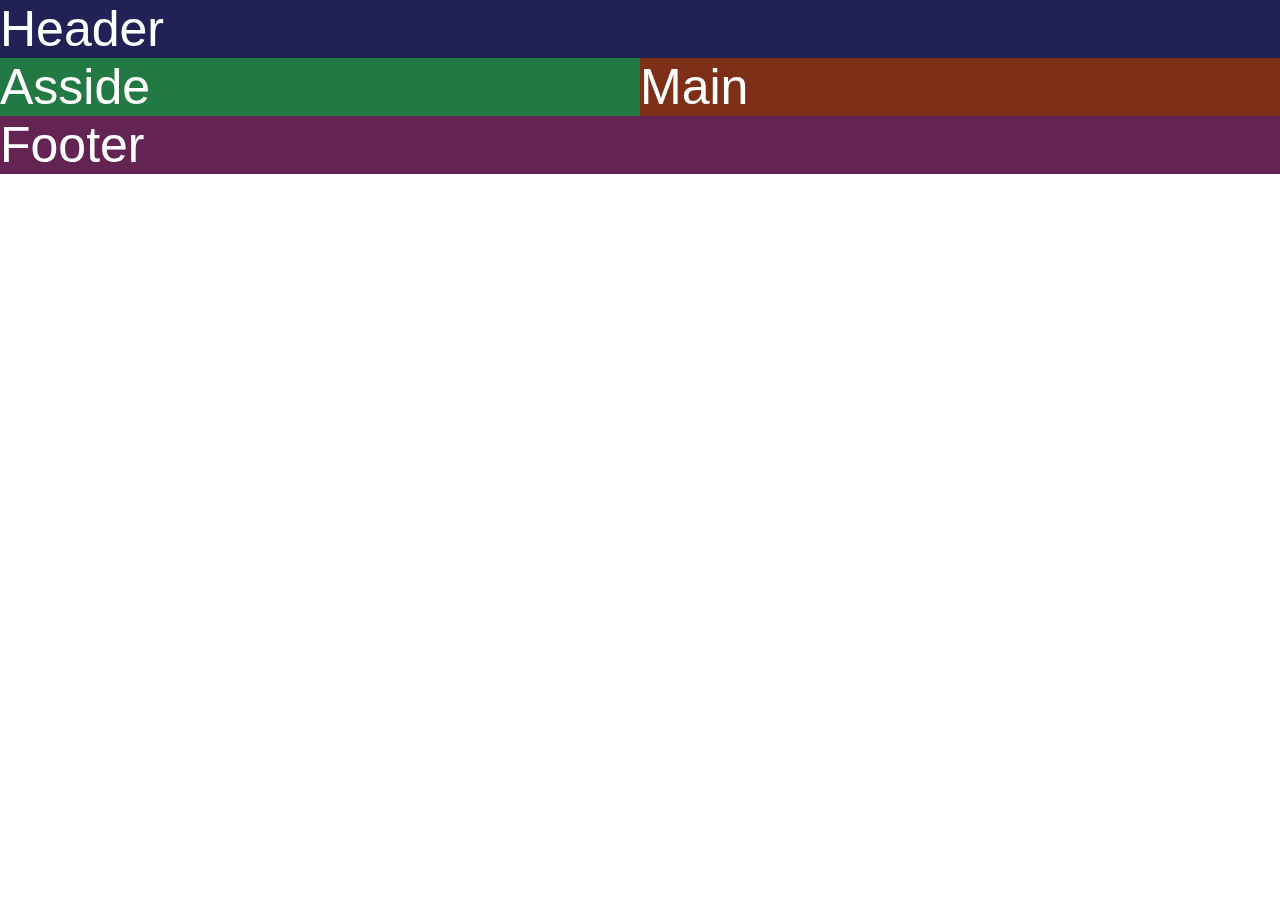
<file: aula20/index.html>
<!DOCTYPE html>
<html lang="en">

<head>
  <meta charset="UTF-8">
  <meta http-equiv="X-UA-Compatible" content="IE=edge">
  <meta name="viewport" content="width=device-width, initial-scale=1.0">
  <link rel="stylesheet" href="./styles/style.css">
  <title>Document</title>
</head>

<body>

  <header>Header</header>
  <aside>Asside</aside>
  <main>Main</main>
  <footer>Footer</footer>

</body>

</html>
</file>
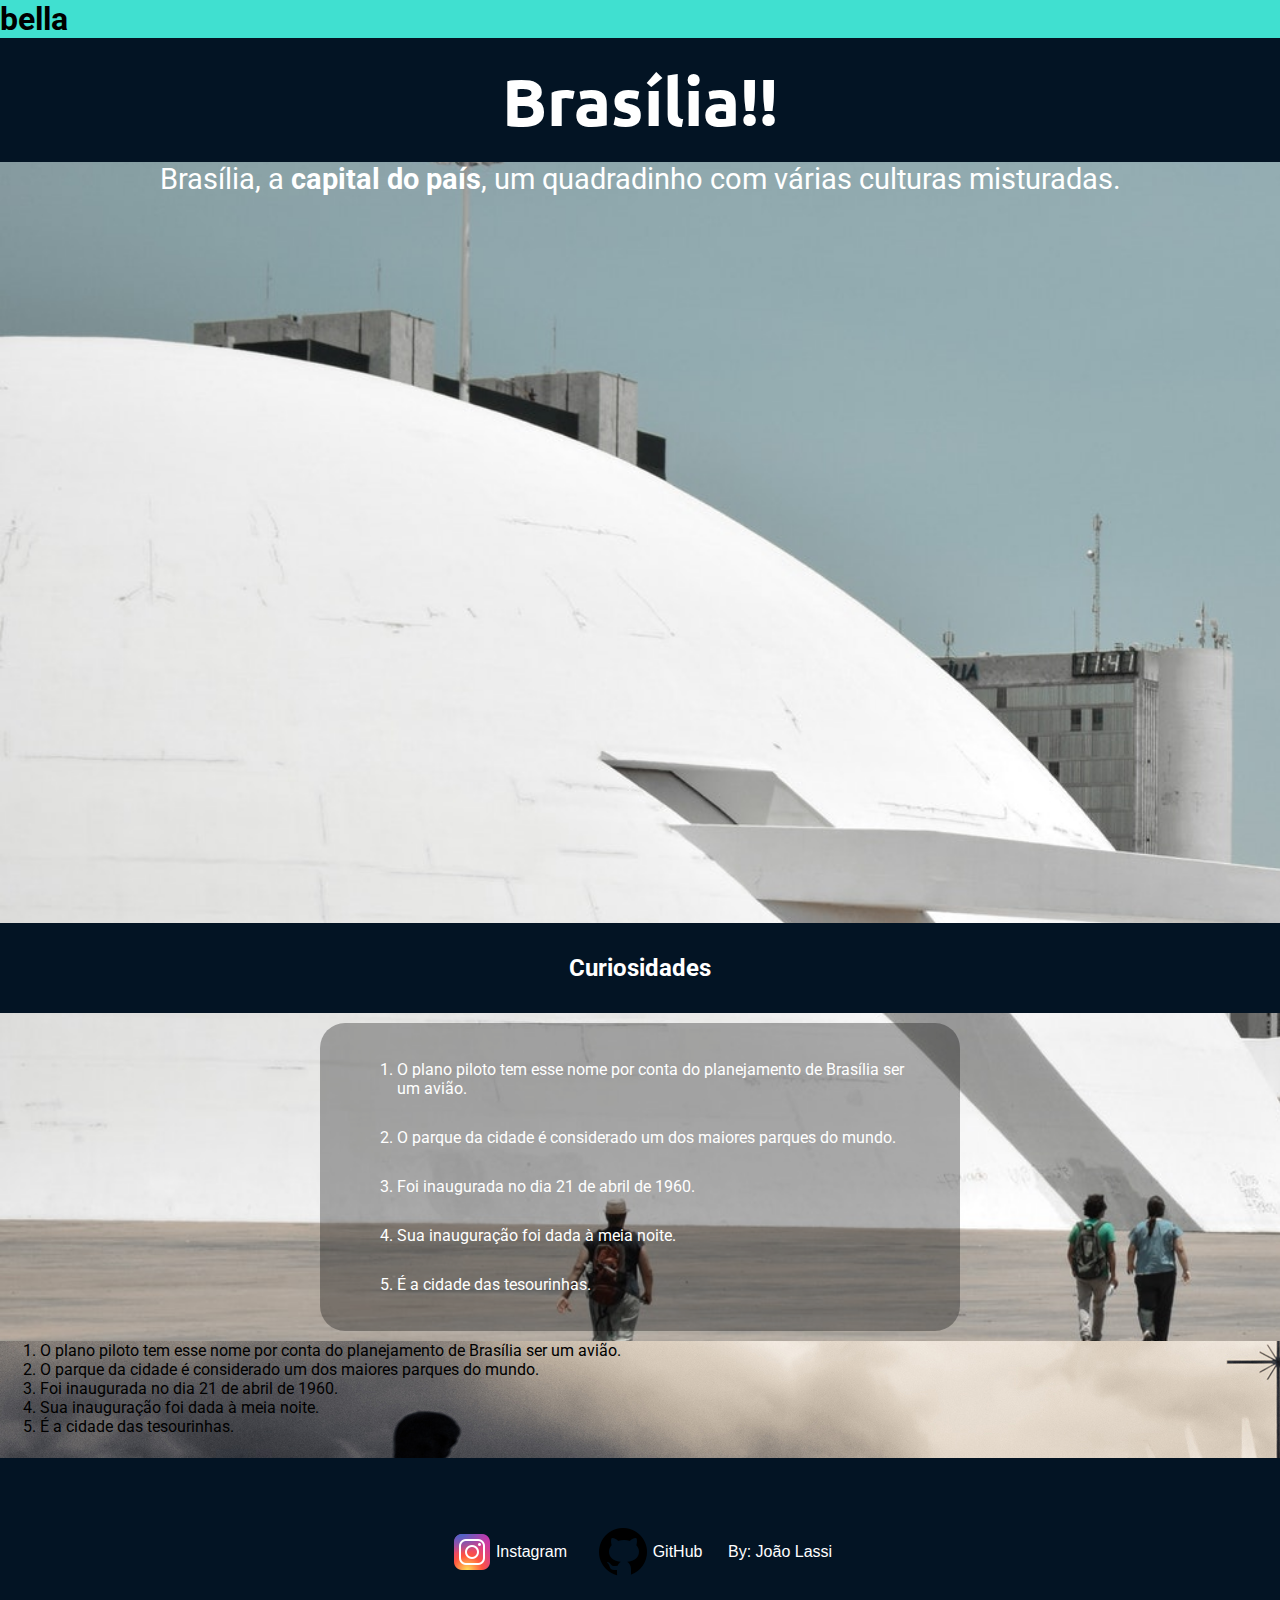
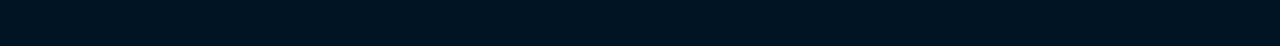
<file: checkpoint-1/index.html>
<!DOCTYPE html>
<html lang="en">

<head>
  <meta charset="UTF-8">
  <meta http-equiv="X-UA-Compatible" content="IE=edge">
  <meta name="viewport" content="width=device-width, initial-scale=1.0">
  <link rel="stylesheet" href="./styles/style.css">
  <link rel="preconnect" href="https://fonts.googleapis.com">
  <link rel="preconnect" href="https://fonts.gstatic.com" crossorigin>
  <link href="https://fonts.googleapis.com/css2?family=Roboto:wght@300&family=Ubuntu:wght@300&display=swap"
    rel="stylesheet">

  <title>Document</title>
</head>

<body>

  <div class="header">
    <h1>bella</h1>
</div>

  <header>
    <h1>Brasília!!</h1>
  </header>
  <main>
    <div class="container-main">
      <p>Brasília, a <strong>capital do país</strong>, um quadradinho com várias culturas misturadas.</p>
      <iframe class="video" width="1280" height="720" src="https://www.youtube.com/embed/u2uukzS6SEs"
        title="YouTube video player" frameborder="0"
        allow="accelerometer; autoplay; clipboard-write; encrypted-media; gyroscope; picture-in-picture"
        allowfullscreen></iframe>
    </div>

    <div class="curiosidades">
      <h2>Curiosidades</h2>
    </div>
    <div class="lista-curiosidades-container">
      <ol>
        <li>
          <p>O plano piloto tem esse nome por conta do planejamento de Brasília ser um avião.</p>
        </li>
        <li>
          <p>O parque da cidade é considerado um dos maiores parques do mundo.</p>
        </li>
        <li>
          <p>Foi inaugurada no dia 21 de abril de 1960.</p>
        </li>
        <li>
          <p>Sua inauguração foi dada à meia noite.</p>
        </li>
        <li>
          <p>É a cidade das tesourinhas.</p>
        </li>
      </ol>
    </div>
    <div class="footer">
      <div class="curiosidades-aa">
        <ol>
          <li>
            <p>O plano piloto tem esse nome por conta do planejamento de Brasília ser um avião.</p>
          </li>
          <li>
            <p>O parque da cidade é considerado um dos maiores parques do mundo.</p>
          </li>
          <li>
            <p>Foi inaugurada no dia 21 de abril de 1960.</p>
          </li>
          <li>
            <p>Sua inauguração foi dada à meia noite.</p>
          </li>
          <li>
            <p>É a cidade das tesourinhas.</p>
          </li>
        </ol>
      </div>
    </div>
  </main>
  <div class="container-contatos">
    <div class="contatos">
      <a href="https://www.instagram.com/gov_df/?hl=pt-br" target="_blank"><img src="./img/insta.png"
          alt="Imagem instagram">Instagram</a>
      <a href="https://github.com/joaolassi" target="_blank"><img src="./img/github.png"
          alt="Imagem instagram">GitHub</a>
      <a href="https://www.linkedin.com/in/jmlassi/">By: João Lassi</a>
    </div>
</body>



</html>
</file>
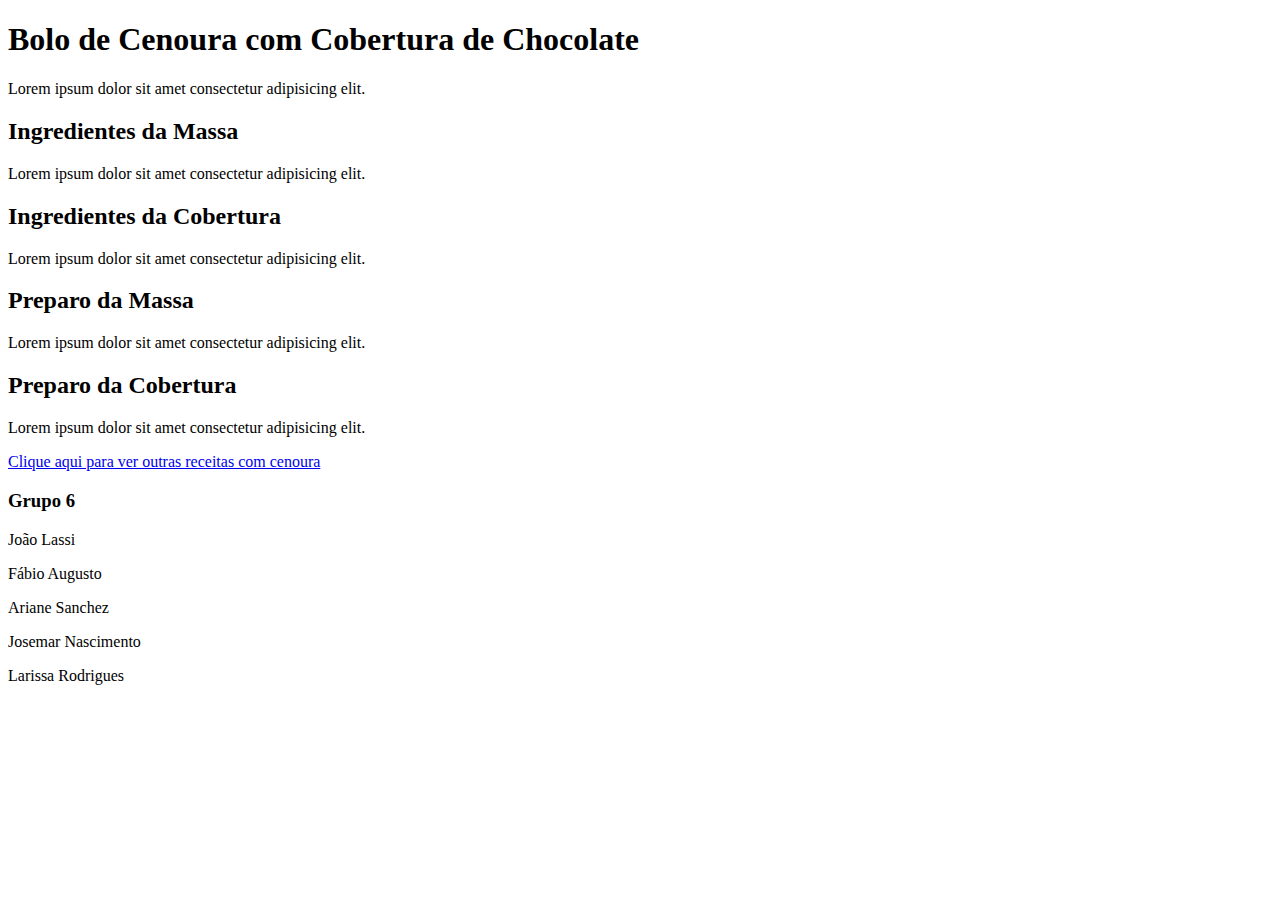
<file: Exercicio3/index.html>
<!DOCTYPE html>
<html>

<head>
    <meta charset="UTF-8">
    <title>Bolo de cenoura</title>
</head>

<body>
    <h1>Bolo de Cenoura com Cobertura de Chocolate</h1>
    <p>Lorem ipsum dolor sit amet consectetur adipisicing elit.</p>

    <h2>Ingredientes da Massa</h2>
    <p>Lorem ipsum dolor sit amet consectetur adipisicing elit.</p>

    <h2>Ingredientes da Cobertura</h2>
    <p>Lorem ipsum dolor sit amet consectetur adipisicing elit.</p>

    <h2>Preparo da Massa</h2>
    <p>Lorem ipsum dolor sit amet consectetur adipisicing elit.</p>

    <h2>Preparo da Cobertura</h2>
    <p>Lorem ipsum dolor sit amet consectetur adipisicing elit.</p>

    <a href="https://www.tudogostoso.com.br/receita/23-bolo-de-cenoura.html">Clique aqui para ver outras receitas com cenoura</a>

    <h3>Grupo 6</h3>
    <p>João Lassi</p>
    <p>Fábio Augusto</p>
    <p>Ariane Sanchez</p>
    <p>Josemar Nascimento</p>
    <p>Larissa Rodrigues</p>

</body>

</html>
</file>
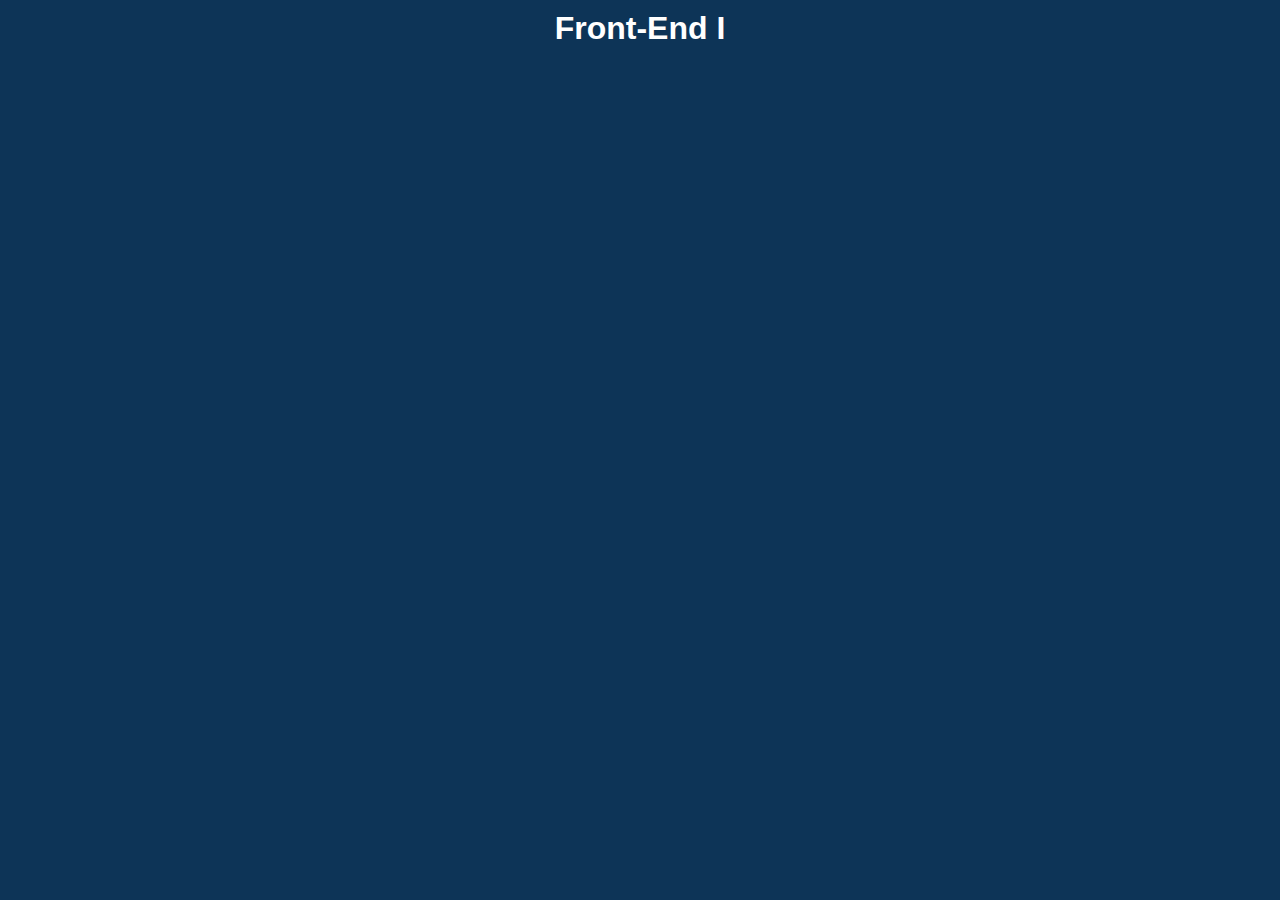
<file: Exercicios/index.html>
<!DOCTYPE html>
<html lang="en">

<head>
    <meta charset="UTF-8">
    <meta http-equiv="X-UA-Compatible" content="IE=edge">
    <meta name="viewport" content="width=device-width, initial-scale=1.0">
    <link rel="stylesheet" type="text/css" href="css/style.css" media="screen" />
    <title>Primeiro Código</title>
</head>

<body>
    <div>
        <h1>Front-End I</h1>
    </div>
</body>

</html>
</file>
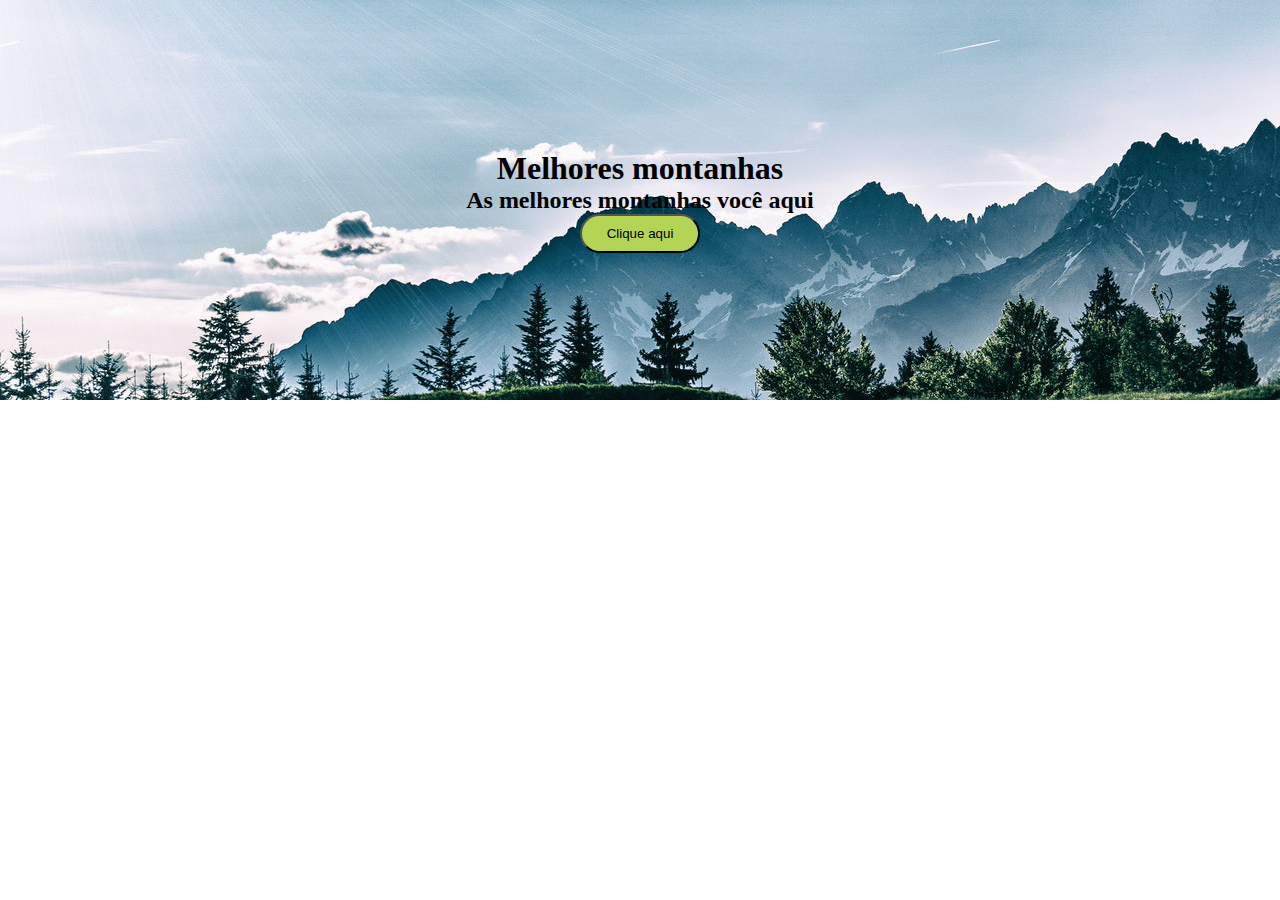
<file: mt-aula10/index.html>
<!DOCTYPE html>
<html lang="en">

<head>
  <meta charset="UTF-8">
  <meta http-equiv="X-UA-Compatible" content="IE=edge">
  <meta name="viewport" content="width=device-width, initial-scale=1.0">
  <link rel="stylesheet" type="text/css" href="css/style.css" media="screen" />
  <title>Mesa de trabalho 10</title>
</head>

<body>
  <div class="banner">
    <div class="centro">
      <h1>Melhores montanhas</h1>
      <h2>As melhores montanhas você aqui</h2>
      <button>Clique aqui</button>
    </div>
  </div>
</body>

</html>
</file>
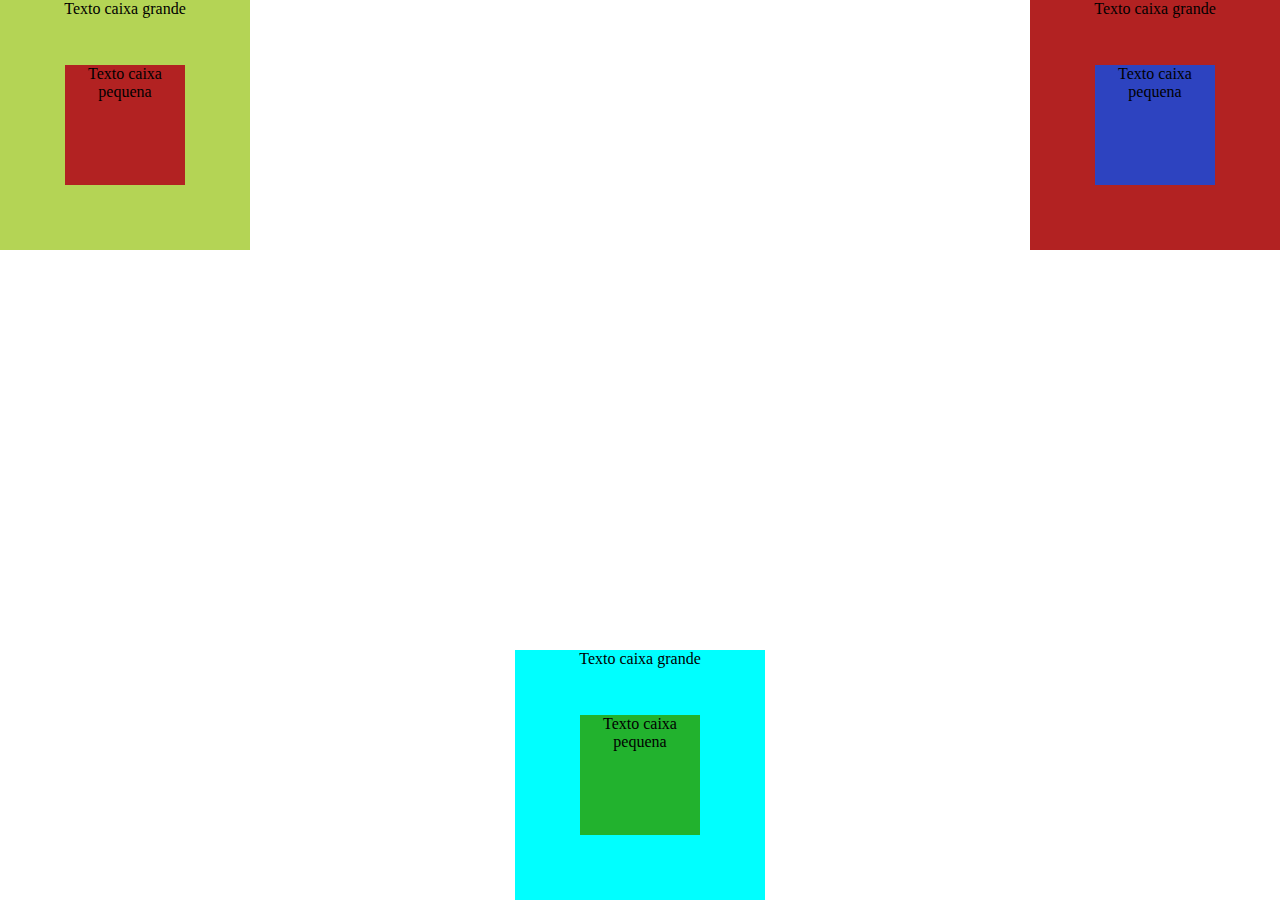
<file: mt-aula11/index.html>
<!DOCTYPE html>
<html lang="en">

<head>
  <meta charset="UTF-8">
  <link rel="stylesheet" href="./styles/style.css">
  <title>Document</title>
</head>

<body>
  <div class="cg-1">
    <p>Texto caixa grande</p>
    <div class="cp-1">
      <p>Texto caixa pequena</p>
    </div>
  </div>
  <div class="cg-2">
    <p>Texto caixa grande</p>
    <div class="cp-2">
      <p>Texto caixa pequena</p>
    </div>
  </div>
  <div class="cg-3">
    <p>Texto caixa grande</p>
    <div class="cp-3">
      <p>Texto caixa pequena</p>
    </div>
  </div>
</body>

</html>
</file>
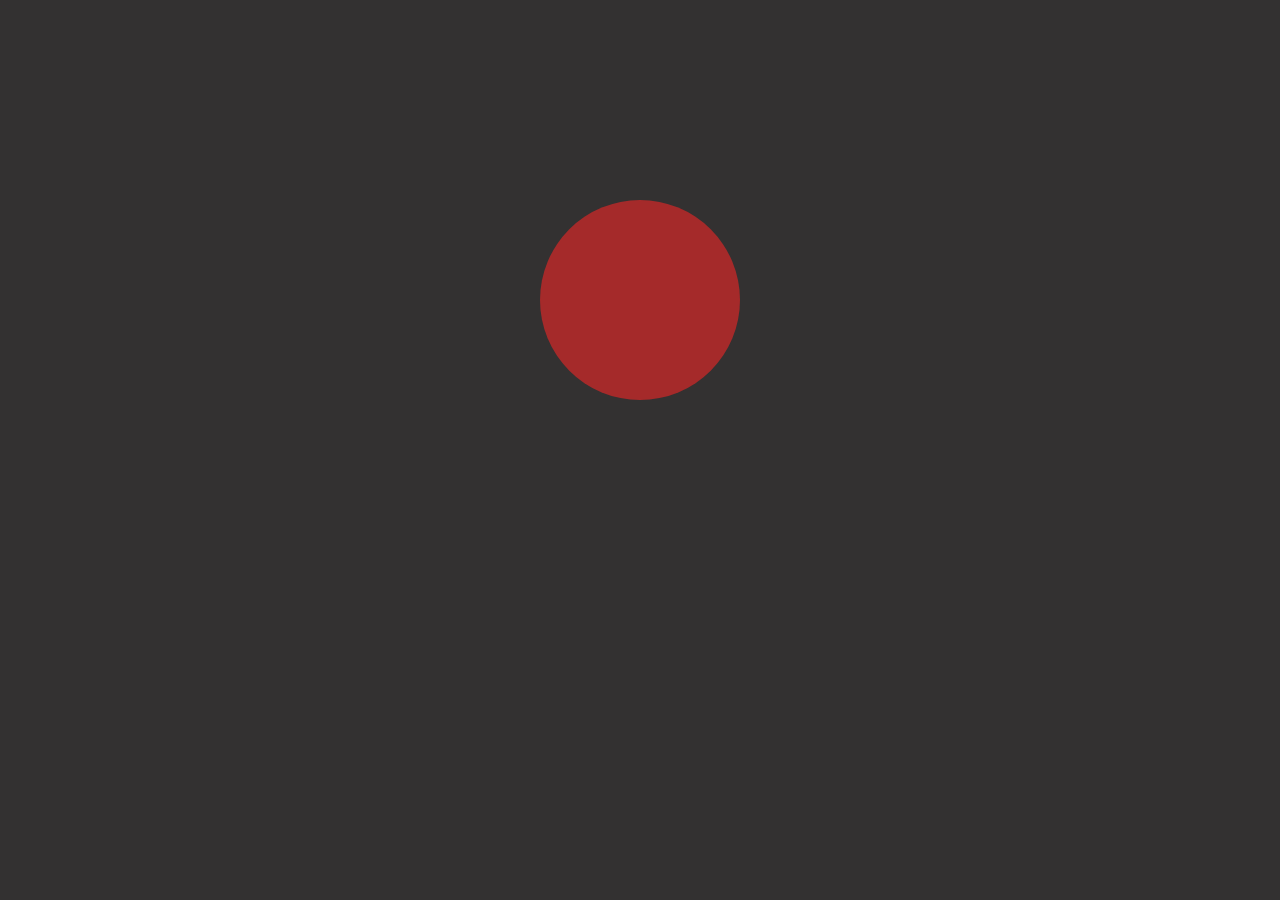
<file: mt-aula17/index.html>
<!DOCTYPE html>
<html lang="en">
<head>
  <meta charset="UTF-8">
  <meta http-equiv="X-UA-Compatible" content="IE=edge">
  <meta name="viewport" content="width=device-width, initial-scale=1.0">
    <link rel="stylesheet" href="./styles/styles.css">
  <title>Document</title>
</head>
<body>
    <span class="bolinha"></span>
</body>
</html>
</file>
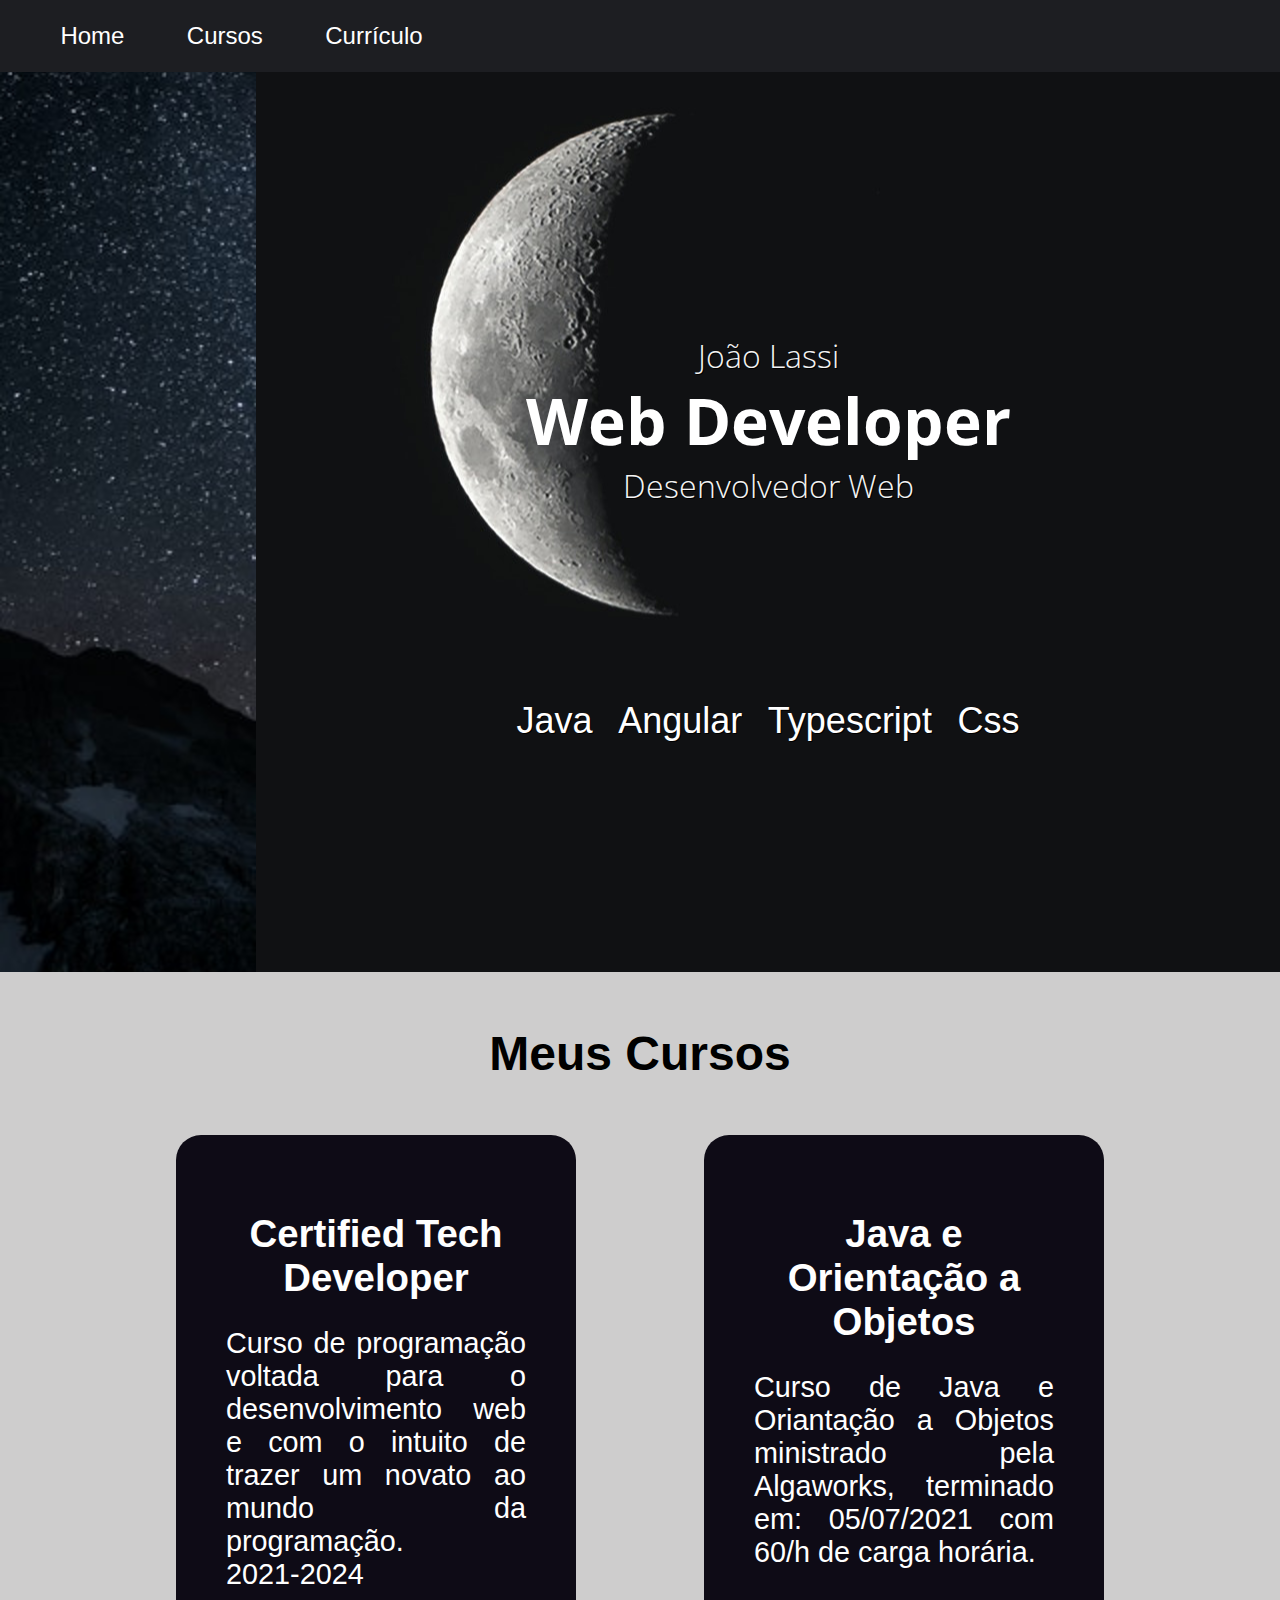
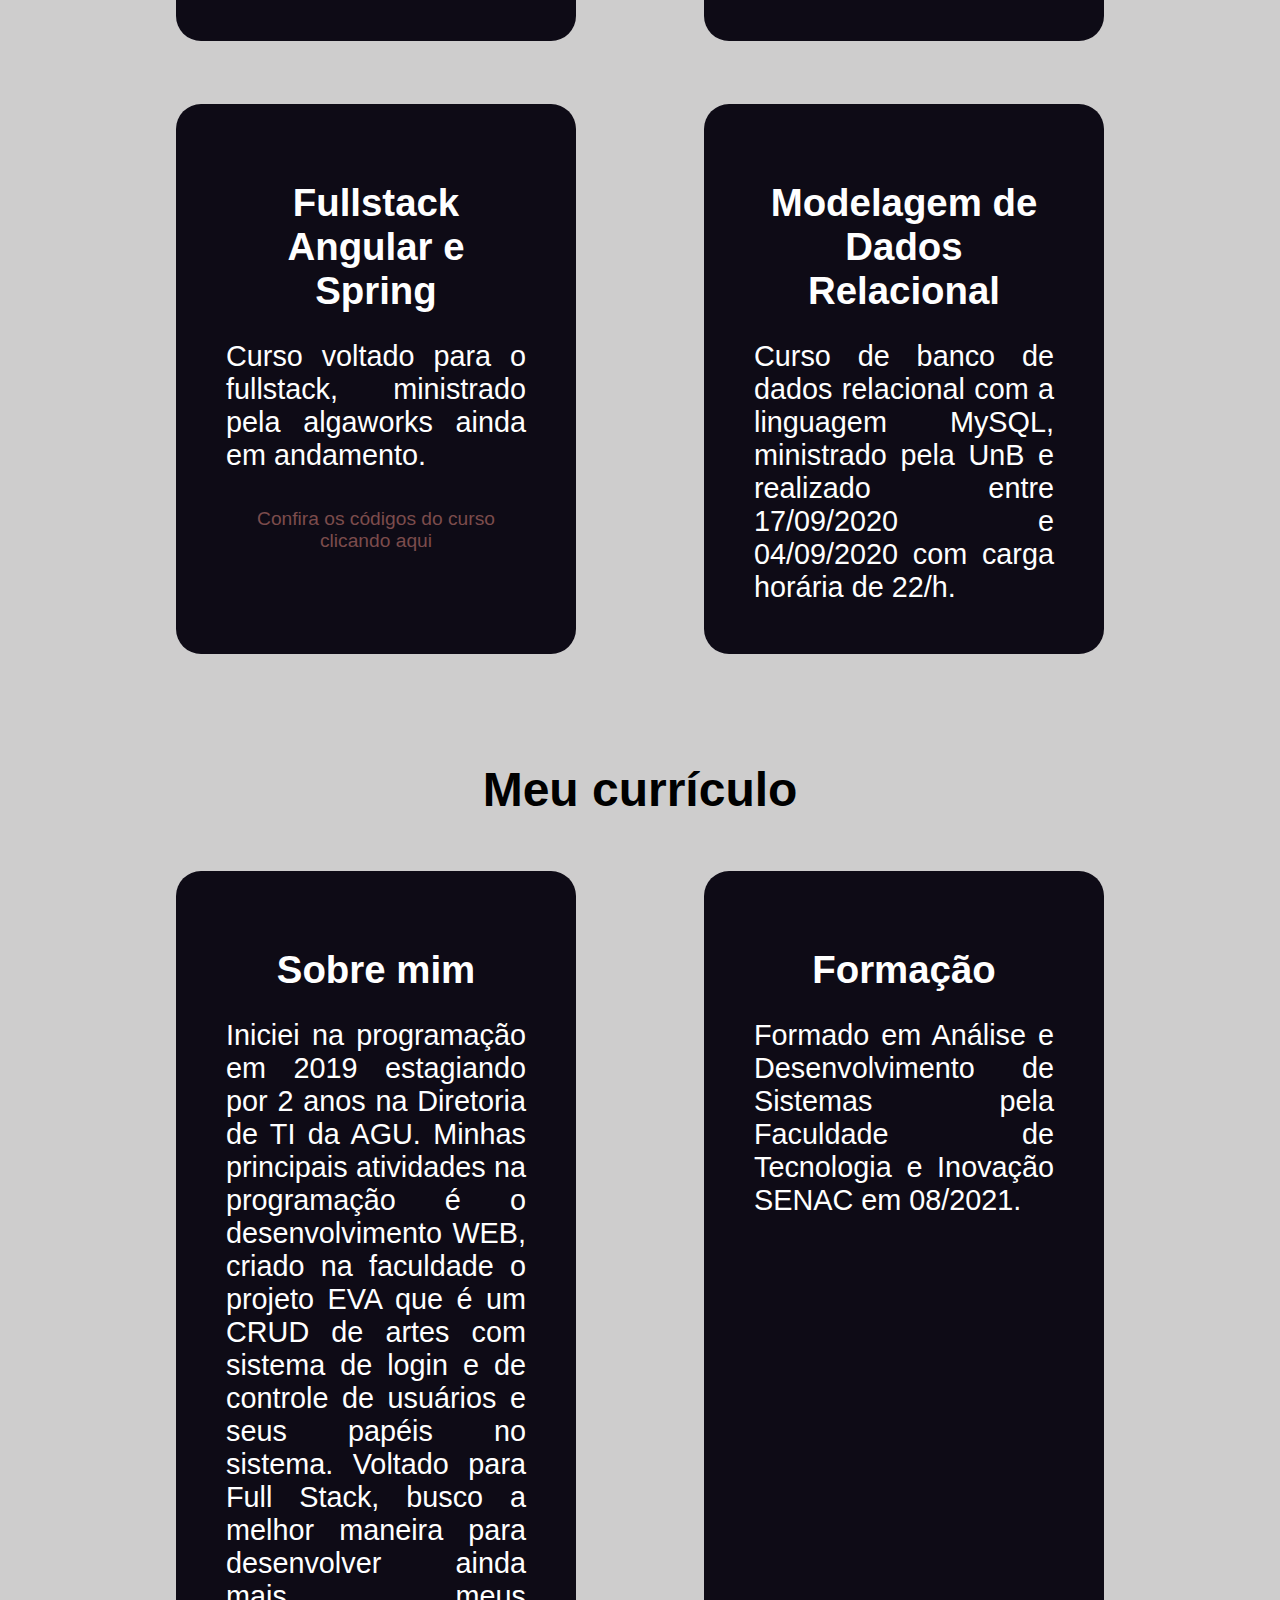
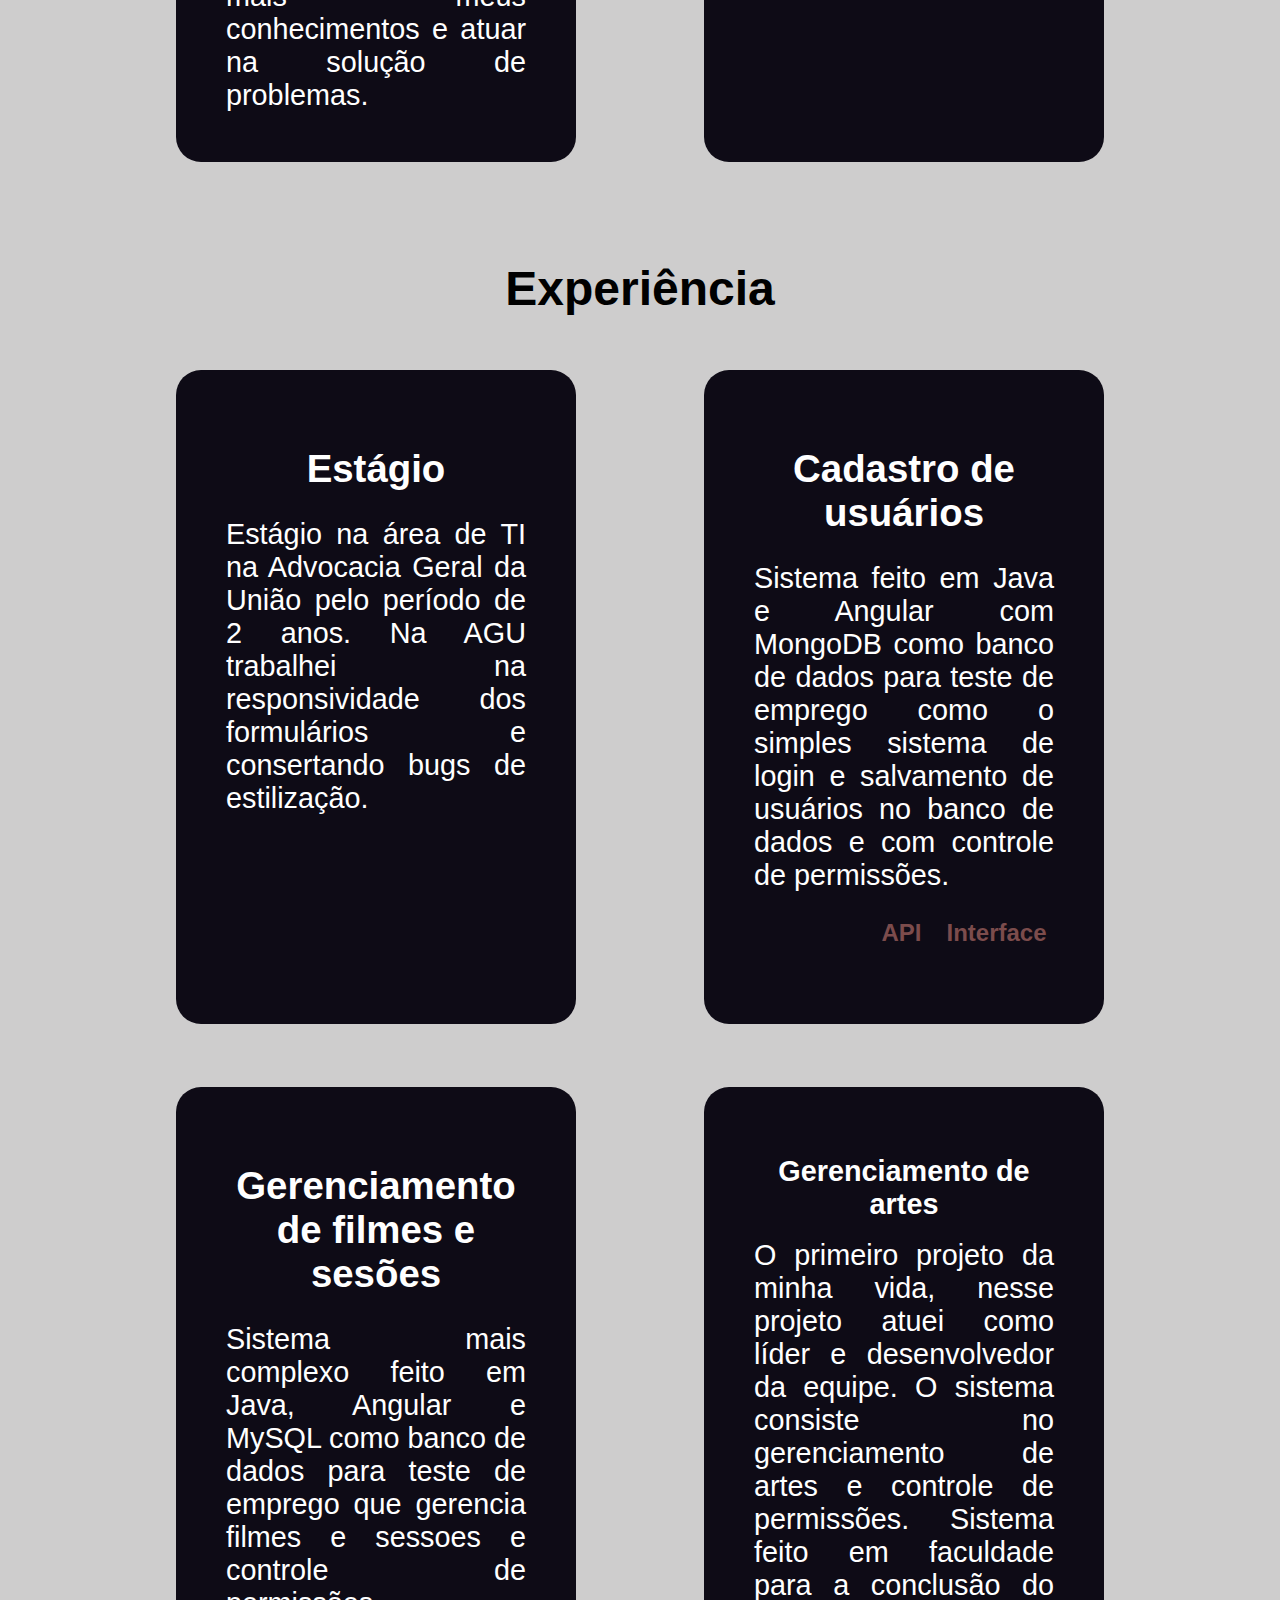
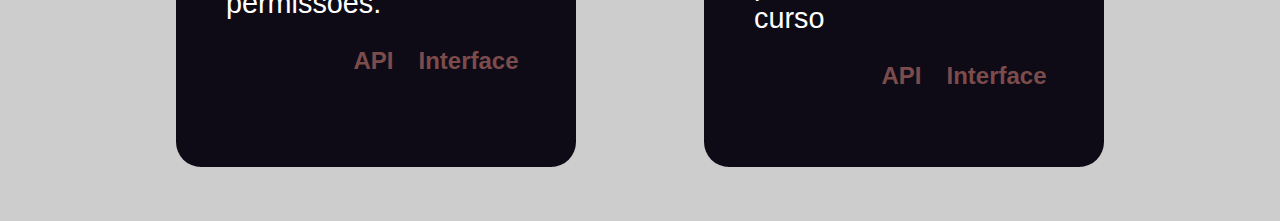
<file: mt-aula23/index.html>
<!DOCTYPE html>
<html lang="en">

<head>
  <meta charset="UTF-8">
  <meta http-equiv="X-UA-Compatible" content="IE=edge">
  <meta name="viewport" content="width=device-width, initial-scale=1.0">
  <link rel="stylesheet" href="./styles/style.css">
  <link rel="preconnect" href="https://fonts.googleapis.com">
  <link rel="preconnect" href="https://fonts.gstatic.com" crossorigin>
  <link href="https://fonts.googleapis.com/css2?family=Open+Sans:wght@300;600&display=swap" rel="stylesheet">
  <title>Document</title>
</head>

<body>
  <header>
    <a href="#banner">Home</a>
    <a href="#cursos">Cursos</a>
    <a href="#curriculo">Currículo</a>
  </header>

  <div class="container-banner" id="banner">
    <div class="bg-claro">
    </div>

    <div class="bg-escuro">
      <div class="profissao">
        <p>João Lassi</p>
        <h1>Web Developer</h1>
        <p>Desenvolvedor Web</p>
      </div>

      <div class="exps">
        <a href="https://github.com/joaolassi?tab=repositories&q=&type=&language=java&sort=" target="_blank">Java</a>
        <a href="https://github.com/joaolassi?tab=repositories&q=&type=&language=typescript&sort="
          target="_blank">Angular</a>
        <a href="https://github.com/joaolassi?tab=repositories&q=&type=&language=typescript&sort="
          target="_blank">Typescript</a>
        <a href="https://github.com/joaolassi?tab=repositories&q=&type=&language=css&sort=" target="_blank">Css</a>
      </div>
    </div>
  </div>


  <h2 id="cursos">Meus Cursos</h2>
  <div class="container-cursos">

    <div class="cursos">

      <section class="cards">
        <h3>Certified Tech Developer</h3>
        <p>Curso de programação voltada para o desenvolvimento web e com o
          intuito de trazer um novato ao mundo da programação.</p>
        <p>2021-2024</p>
      </section>

      <section class="cards">
        <h3>Java e Orientação a Objetos</h3>
        <p>Curso de Java e Oriantação a Objetos ministrado pela Algaworks,
          terminado em: 05/07/2021 com 60/h de carga horária.</p>
      </section>

      <section class="cards">
        <h3>Fullstack Angular e Spring</h3>
        <p>Curso voltado para o fullstack, ministrado pela algaworks ainda em andamento.</p>
        <a href="https://github.com/joaolassi/desafioscurso-api">Confira os códigos do curso clicando aqui</a>
      </section>

      <section class="cards">
        <h3>Modelagem de Dados Relacional</h3>
        <p>Curso de banco de dados relacional com a linguagem MySQL, ministrado
          pela UnB e realizado entre 17/09/2020 e 04/09/2020 com carga horária de 22/h.</p>
      </section>
    </div>
  </div>

  <h2 id="curriculo">Meu currículo</h2>
  <div class="container-curriculo">
    <div class="cursos">

      <section class="cards">
        <h3>Sobre mim</h3>
        <p>Iniciei na programação em 2019 estagiando
          por 2 anos na Diretoria de TI da AGU.
          Minhas principais atividades na
          programação é o desenvolvimento WEB,
          criado na faculdade o projeto EVA que é um
          CRUD de artes com sistema de login e de
          controle de usuários e seus papéis no
          sistema. Voltado para Full Stack, busco a
          melhor maneira para desenvolver ainda
          mais meus conhecimentos e atuar na
          solução de problemas.</p>
      </section>

      <section class="cards">
        <h3>Formação</h3>
        <p>Formado em Análise e Desenvolvimento de Sistemas pela Faculdade de
          Tecnologia e Inovação SENAC em 08/2021.</p>
      </section>
    </div>

    <h2 id="xp">Experiência</h2>
    <div class="cursos">

      <section class="cards">
        <h3>Estágio</h3>
        <p>Estágio na área de TI na Advocacia Geral da União pelo período de
          2 anos. Na AGU trabalhei na responsividade dos formulários e consertando
          bugs de estilização.
        </p>
      </section>

      <section class="cards">
        <h3>Cadastro de usuários</h3>
        <p>
          Sistema feito em Java e Angular com MongoDB como banco de dados para
          teste de emprego como o simples sistema de login e salvamento de
          usuários no banco de dados e com controle de permissões.
        </p>
        <div class="links-git">
          <a href="https://github.com/joaolassi/desafiocalcme-api" target="_blank">API</a>
          <a href="https://github.com/joaolassi/desafiocalcme-ui" target="_blank">Interface</a>
        </div>
      </section>

      <section class="cards">
        <h3>Gerenciamento de filmes e sesões</h3>
        <p>
          Sistema mais complexo feito em Java, Angular e MySQL como banco de
          dados para teste de emprego que gerencia filmes e sessoes e controle
          de permissões.
        </p>
        <div class="links-git">
          <a href="https://github.com/joaolassi/cinebank-api" target="_blank">API</a>
          <a href="https://github.com/joaolassi/cinebank-ui" target="_blank">Interface</a>
        </div>
      </section>

      <section class="cards">
        <h4>Gerenciamento de artes</h4>
        <p>
          O primeiro projeto da minha vida, nesse projeto atuei como líder e
          desenvolvedor da equipe. O sistema consiste no gerenciamento de artes
          e controle de permissões. Sistema feito em faculdade para a conclusão
          do curso
        </p>
        <div class="links-git">
          <a href="https://github.com/AlphaTeamb2/eva-back" target="_blank">API</a>
          <a href="https://github.com/AlphaTeamb2/eva-front/tree/master" target="_blank">Interface</a>
        </div>
      </section>


    </div>
  </div>
</body>

</html>
</file>
<file: aula20/styles/style.css>
* {
  margin: 0;
  padding: 0;
  box-sizing: border-box;
}

body {
  display: grid;
  font-size: 50px;
  font-family: sans-serif;
  grid-template-columns: 1fr 1fr;
  grid-template-areas: 
  'header header'
  'aside main'
  'footer footer'; 

  color: white;
}

body header {
  background: rgb(34, 33, 85);
  grid-area: header;
}

body aside {
  background: rgb(35, 121, 68);
  grid-area: aside;
}

body main {
  background: rgb(126, 47, 24);
  grid-area: main;

}

body footer {
  background: rgb(99, 35, 83);
  grid-area: footer;

}
</file>
<file: checkpoint-1/styles/style.css>
/* 
Usei o display flex em algumas classes apenas pra deixar bonito espero que não tenha problema 
@joaolassi
*/
* {
  margin: 0;
  box-sizing: border-box;

}

body {
  background-image: url(./../img/bsb.jpg);
  background-size: cover;
  font-family: 'Roboto', sans-serif;
}

header {
  padding: 20px;
  text-align: center;
  font-family: 'Ubuntu', sans-serif;
  font-size: 25pt;
  color: white;

  background-color: #031424;
}

.container-main {
  color: white;
  font-size: 22pt;
  text-align: center;
}

.curiosidades {
  position: relative;

  background-color: #031424;
  background-position: absolute;
  background-size: cover;

  color: white;

  height: 7vw;
  display: flex;
  justify-content: center;
  align-items: center;
}

.lista-curiosidades-container {
  position: relative;
  padding: 7px;
  margin: 10px;
  width: 50%;
  margin-left: auto;
  margin-right: auto;

  background-color: rgba(0, 0, 0, 0.315);
  border-radius: 25px;

}

.lista-curiosidades-container>ol>li {
  color: rgb(255, 255, 255);
  margin: 30px;

}

.container-contatos {
  margin: 0;
  padding: 0;
  display: flex;
  justify-content: center;

  font-family: 'Open Sans', sans-serif;

  background-color: #031424;
  background-position: absolute;
}

.contatos {
  margin: 4vw;
  display: flex;
  flex-direction: row;
}

.contatos>a {
  margin: 1vw;
  width: auto;

  text-decoration: none;
  color: #ffffff;

  display: flex;

  align-items: center;

  transition-duration: 1s;
}

.contatos>a:hover {
  margin-left: 3vw;
  margin-right: 3vw;

  color: #696655;

  transition-duration: 1s;
}

.footer{
  width: 100%;
  height: 13vh;
  background-image: url(../img/bsbFooter.jpg);
}

.header{
  background-color: turquoise;
}
</file>
<file: Exercicios/css/style.css>
* {
    margin: 0;
    padding: 0;
    background-color: rgb(13, 52, 87);
    font-family: sans-serif;
    color: white;
}

div h1 {
    margin: auto;
    padding: 10px;
    text-align: center;
    justify-content: center;
}
</file>
<file: mt-aula10/css/style.css>
* {
  margin: 0;
  padding: 0;
  box-sizing: border-box;
}

.banner {
  height: 400px;
  background-image: url(../img/montanha.jpg);
  background-position: cover;
  text-align: center;
}

.centro {
  padding: 150px;
}

button {
  border-radius: 20px;
  padding: 10px 25px;
  background-color: #B4D455;
}
</file>
<file: mt-aula11/styles/style.css>
* {
  margin: 0;
  box-sizing: border-box;
}

body {
  text-align: center;
}

.cg-1 {
  position: relative;
  top: 0px;
  left: 0px;

  width: 250px;
  height: 250px;
  background-color: #B4D455;
}

.cg-2 {
  position: absolute;
  top: 0px;
  right: 0px;

  width: 250px;
  height: 250px;
  background-color: firebrick;
}

.cg-3 {
  position: fixed;
  bottom: 0;
  left: 50%;
  margin-left: -125px;

  width: 250px;
  height: 250px;
  background-color: aqua;
}

.cp-1 {
  position: absolute;
  bottom: 50%;
  margin-bottom: -60px;
  left: 50%;
  margin-left: -60px;

  width: 120px;
  height: 120px;
  background-color: firebrick;
}
.cp-2 {
  position: absolute;
  bottom: 50%;
  margin-bottom: -60px;
  left: 50%;
  margin-left: -60px;

  width: 120px;
  height: 120px;
  background-color: rgb(45, 67, 192);
}
.cp-3 {
  position: absolute;
  bottom: 50%;
  margin-bottom: -60px;
  left: 50%;
  margin-left: -60px;

  width: 120px;
  height: 120px;
  background-color: rgb(34, 178, 46);
}
</file>
<file: mt-aula17/styles/styles.css>
* {
  margin: 0;
  padding: 0;
  box-sizing: border-box;
}

body {
  display: flex;
  align-items: center;
  justify-content: center;
  background-color: rgb(51, 49, 49);
  padding-top: 200px;

}

.bolinha {
  width: 200px;
  height: 200px;
  background-color: brown;
  border-radius: 50%;
  animation: ease-in-out 1s slideLeft infinite;
}

@keyframes slideLeft {
  0% {
    transform: translateX(-550px);
    opacity: 0.1;
  }

  25% {
    transform: translateX(0px);
    
    opacity: 0.9;
  }
  50%{
    transform: translateY(-100px);
  }
  75% {
    transform: translateX(0px);
    transform: translateY(0px);
    opacity: 0.9;
  }

  100% {
    transform: translateX(650px);
    opacity: 0.1;
  }
}
</file>
<file: mt-aula23/styles/style.css>
* {
  margin: 0;
  padding: 0;
  box-sizing: border-box;
  scroll-behavior: smooth;
}

body {
  background-color: rgb(206, 205, 205);
  font-family: sans-serif;
}

header {
  padding: 10px;
  position: sticky;
  top: 0;
  display: flex;
  justify-content: flex-start;
  background-color: #1d1e22;
  color: white;

  z-index: 9999;
}

header>a {
  font-size: 1em;
  margin-left: 3vw;
  padding: 12px;
  border-radius: 15px;
  color: white;
  text-decoration: none;
  transition: 300ms ease-in;
}

header>a:hover {
  background-color: rgb(65, 63, 63);
}

/* Banner */
.container-banner {
  display: flex;
}

.bg-escuro {
  width: 100vw;
  height: 94vh;

  background: url(./../img/lua.jpg);
  background-size: cover;
  background-position: center;
  background-repeat: no-repeat;
  background-attachment: fixed;

  display: flex;
  flex-direction: column;
  justify-content: center;
  align-items: center;
}

.profissao {
  margin-top: -5vw;

  color: #ffffff;
  font-family: 'Open Sans', sans-serif;
  font-weight: 600;
  font-size: 1.2em;

  position: relative;
  display: flex;
  flex-direction: column;
  justify-content: center;
  align-items: center;
}

.profissao>p {
  color: #f3f3f3;
  text-shadow: 1px 1px black;
  font-weight: 300;
}

.exps {
  margin-top: 60vw;

  font-family: 'Roboto', sans-serif;
  font-weight: 300;
  font-size: 1.5em;

  display: flex;
  justify-content: center;
  align-items: center;
}

.exps>a {
  margin: 0 3vw;
  width: auto;

  text-decoration: none;
  color: #ffffff;

  display: flex;
  justify-content: space-around;
  align-items: center;

  transition-duration: 1s;
}

.exps>a:hover {
  margin-left: 3vw;
  margin-right: 3vw;

  color: #ffffff;
  text-shadow: 2px 2px rgb(41, 22, 51);

  transition-duration: 1s;
}

/* /Banner */

/* Cursos */
h2 {
  margin-top: 6vh;
  font-size: 3em;
  text-align: center;
}

.container-cursos {
  display: flex;
  flex-direction: column;
}

.cursos {
  color: white;
  margin: 1vh auto;
  display: flex;
  flex-direction: column;
   justify-content: center;
}

.cards {
  margin: 2vh 5vw;
  padding: 50px;
  border-radius: 25px;
  text-align: justify;
  background-color: #0e0b16;
}

.cards>h2 {
  font-size: 2em;
  margin: 3vh 0;
  text-align: center;
}

.cards>a {
  display: block;
  margin-top: 4vh;
  text-align: center;
  color: rgb(124, 76, 76);
  text-decoration: none;
}

section>p {
  font-size: 1.2rem;
}

/* /Cursos */

/* Currículo */
h3 {
  margin: 3vh 0;
  text-align: center;
  font-size: 2em;
}

h4 {
  margin: 2vh 0;
  text-align: center;
  font-size: 1.5em;
}

.curriculo {
  background-color: #b9b5b3;
  margin: 2vh 5vw;
  padding: 50px;
  border-radius: 25px;
  text-align: justify;
}

.links-git {
  margin: 3vh auto;
  width: 15%;
  display: flex;
  justify-content: space-around;
  text-align: center;
  flex-direction: row;
}

.links-git>a {
  margin-right: 5vw;
  display: flex;
  justify-content: center;

  text-decoration: none;
  font-weight: 600;
  font-size: 24px;
  color: rgb(124, 76, 76);

  transition-duration: 0.5s;
}

.links-git>a:hover {
  color: #ccdfcb;
  transition-duration: 0.5s;
}

/* /Currículo */

@media (max-width: 382px) {
  .exps {
    font-size: 1em;
    text-shadow: 1px 1px black;
  }
}

@media (min-width: 768px) {
  header>a {
    font-size: 1.5em;
  }

  .bg-claro {
    width: 20vw;
    height: 100vh;

    background: url(./../img/ceuestrelado.jpg);
    background-size: cover;
    background-position: center;
    background-repeat: no-repeat;
    background-attachment: fixed;
  }

  .bg-escuro {
    width: 80vw;
    height: 100vh;
  }

  .exps>a {
    font-size: 1.5em;
    text-shadow: 1px 1px black;
  }

  .profissao {
    margin-top: 5vh;

    color: #ffffff;
    font-family: 'Open Sans', sans-serif;
    font-weight: 600;
    font-size: 2rem;

    position: relative;
    display: flex;
    flex-direction: column;
    justify-content: center;
    align-items: center;
  }

  .exps {
    margin-top: 20vh;

    font-family: 'Roboto', sans-serif;
    font-weight: 300;
    font-size: 24px;

    /* width: 100%; */
    display: flex;
    justify-content: center;
    align-items: center;
  }

  .exps>a {
    margin: 1vw;
    width: auto;

    text-decoration: none;
    color: #ffffff;

    display: flex;
    justify-content: space-around;
    align-items: center;

    transition-duration: 1s;
  }

  .cursos {
    display: flex;
    flex-wrap: wrap;
    flex-direction: row;

    font-size: 1.2em;
    margin-top: 4vh;
  }

  .cards {
    margin-bottom: 5vh;
    position: relative;
    width: 700px;
    float: left;

    transition: 300ms ease-out;
  }

  .cards>p {
    font-size: 2em;
  }

  .cards:hover {
    transform: scale(1.2);
  }

  .links-git>a {
    text-align: center;
    margin-right: 25px;
    display: flex;
    justify-content: center;

    text-decoration: none;
    font-weight: 600;
    font-size: 24px;
    color: rgb(124, 76, 76);

    transition-duration: 0.5s;
  }
}

@media (min-width: 1000px) {
  header>a {
    font-size: 1.5em;
  }

  .cards {
    margin-bottom: 5vh;
    position: relative;
    width: 400px;
    float: left;
    transition: 300ms ease-out;
  }

  .cards>p {
    font-size: 1.5em;
  }
}

@media (min-width: 1360px) {
  header>a {
    font-size: 1.5em;
  }

  .cards {
    margin-bottom: 5vh;
    position: relative;
    width: 525px;
    float: left;
    transition: 300ms ease-out;
  }

  .cards>p {
    font-size: 1em;
  }
}

@media (min-width: 1820px) {
  header>a {
    font-size: 1.5em;
  }

  .cards {
    margin-bottom: 5vh;
    position: relative;
    width: 700px;
    float: left;
    transition: 300ms ease-out;
  }

  .cards>p {
    font-size: 1.5em;
  }
}

@media (min-width: 2000px) {
  header>a {
    font-size: 1.5em;
  }

  .cards {
    margin-bottom: 5vh;
    position: relative;
    width: 800px;
    float: left;
    transition: 300ms ease-out;
  }

  .cards>p {
    font-size: 1.5em;
  }
}

@media (min-width: 2400px) {
  header>a {
    font-size: 1.5em;
  }

  .cards {
    margin-bottom: 5vh;
    position: relative;
    width: 1000px;
    float: left;
    transition: 300ms ease-out;
  }

  .cards>p {
    font-size: 1.5em;
  }
}
</file>
